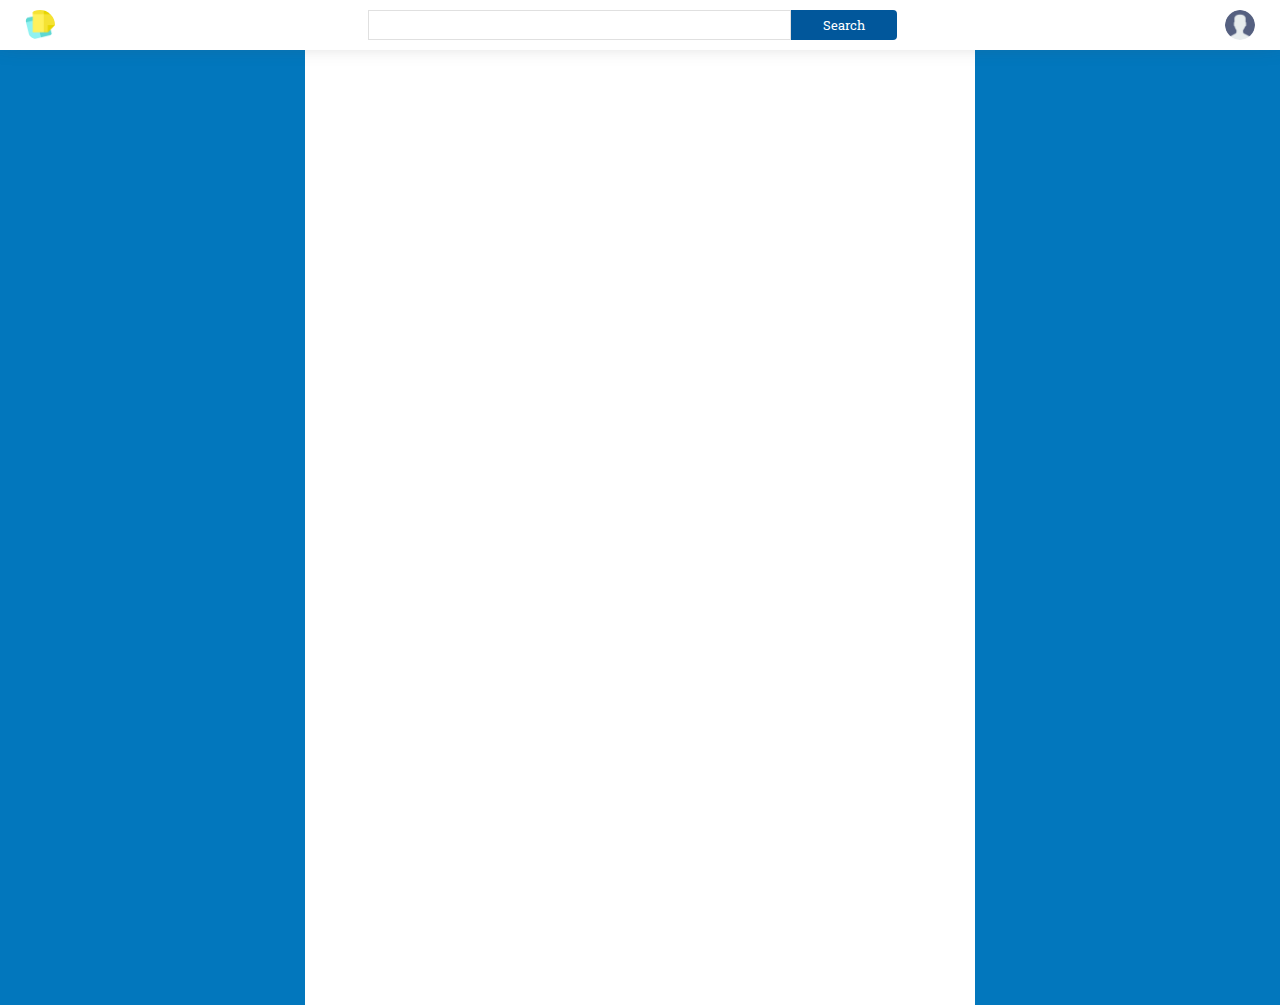
<file: index.html>
<!DOCTYPE html>
<html lang="en" dir="ltr">
  <head>
    <meta charset="utf-8">
    <link href="https://fonts.googleapis.com/css2?family=Roboto+Slab&display=swap" rel="stylesheet">
    <link rel="stylesheet" href="res/css/style.css">
    <title>postIt! Just Post It</title>

    <script src="https://ajax.googleapis.com/ajax/libs/jquery/3.5.1/jquery.min.js"></script>
    <script src="./js/classes.js"></script>
    <script src="./js/homepage.js"></script>


  </head>
  <body>
    <header>
      <nav>
        <div class="logo-container">
          <img src="res/images/logo.png" alt="postIt">
        </div>
        <div class="search-container">
          <input type="text" name="search"><button type="button">Search</button>
        </div>
        <div class="avatar-container">
          <img src="res/images/avatar.png" class="avatar" alt="Me">
        </div>
      </nav>
    </header>

    <div class="dropdown-menu">
      <a href="browse.html">Browse</a><hr>
      <a href="login.html">Log out</a>
    </div>  

    <section class="main-container">
    </section>
  </body>
</html>
</file>
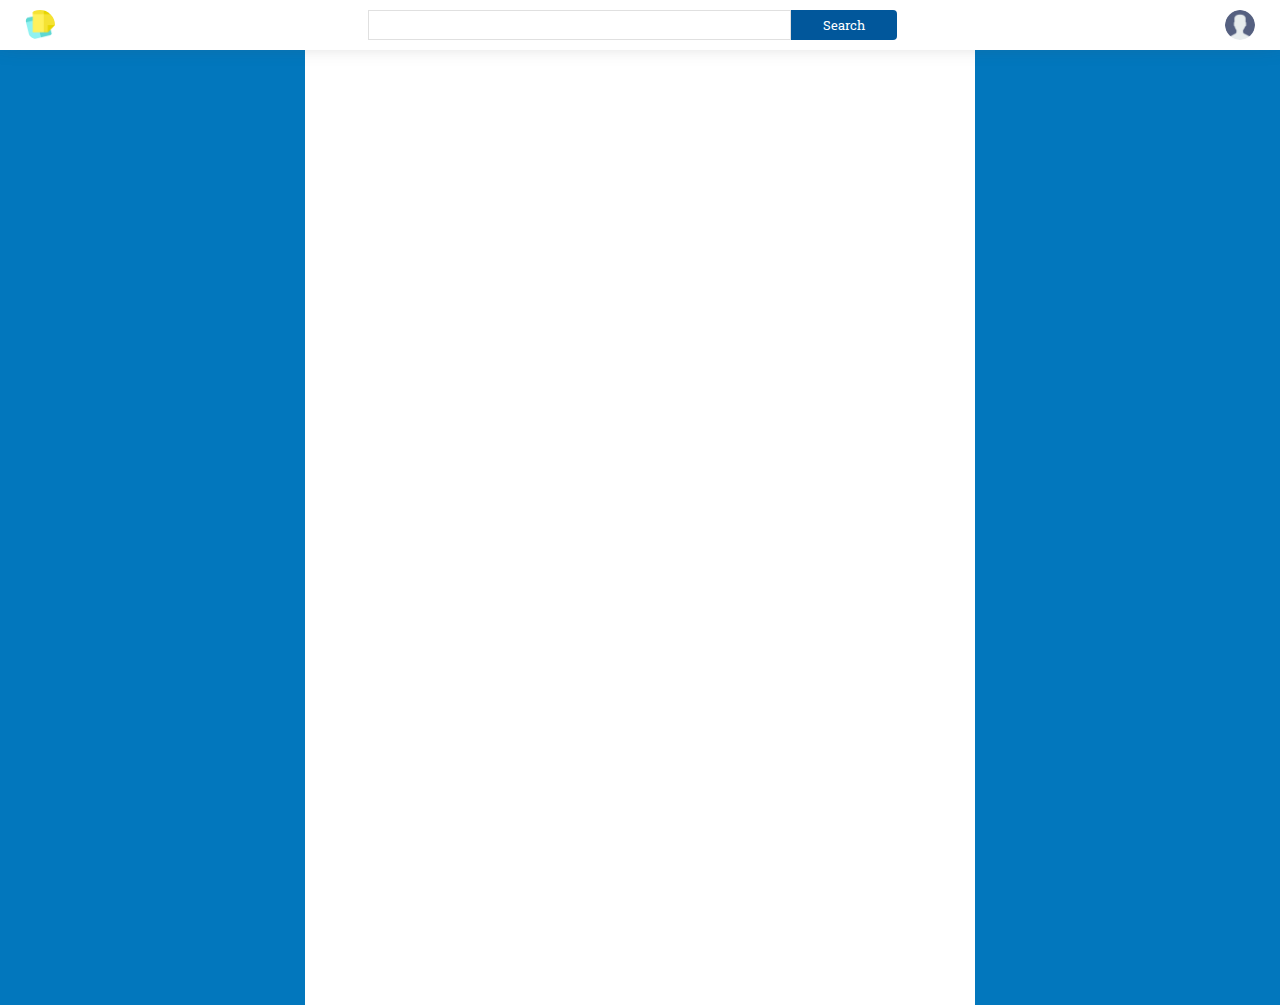
<file: browse.html>
<!DOCTYPE html>
<html lang="en" dir="ltr">
<head>
    <meta charset="utf-8">
    <link href="https://fonts.googleapis.com/css2?family=Roboto+Slab&display=swap" rel="stylesheet">
    <link rel="stylesheet" href="res/css/style.css">
    <title>postIt! Just Post It</title>

    <script src="https://ajax.googleapis.com/ajax/libs/jquery/3.5.1/jquery.min.js"></script>
    <script src="./js/classes.js"></script>
    <script src="./js/browse.js"></script>


</head>
<body>
<header>
    <nav>
        <div class="logo-container">
            <img src="res/images/logo.png" alt="postIt">
        </div>
        <div class="search-container">
            <input type="text" name="search"><button type="button">Search</button>
        </div>
        <div class="avatar-container">
            <img src="res/images/avatar.png" class="avatar" alt="Me">
        </div>
    </nav>
</header>

<div class="dropdown-menu">
    <a href="index.html">HomePage</a><hr>
    <a href="login.html">Log out</a>
</div>

<section class="main-container">
    <div class="profile-container">
        
    </div>
</section>
</body>
</html>
</file>
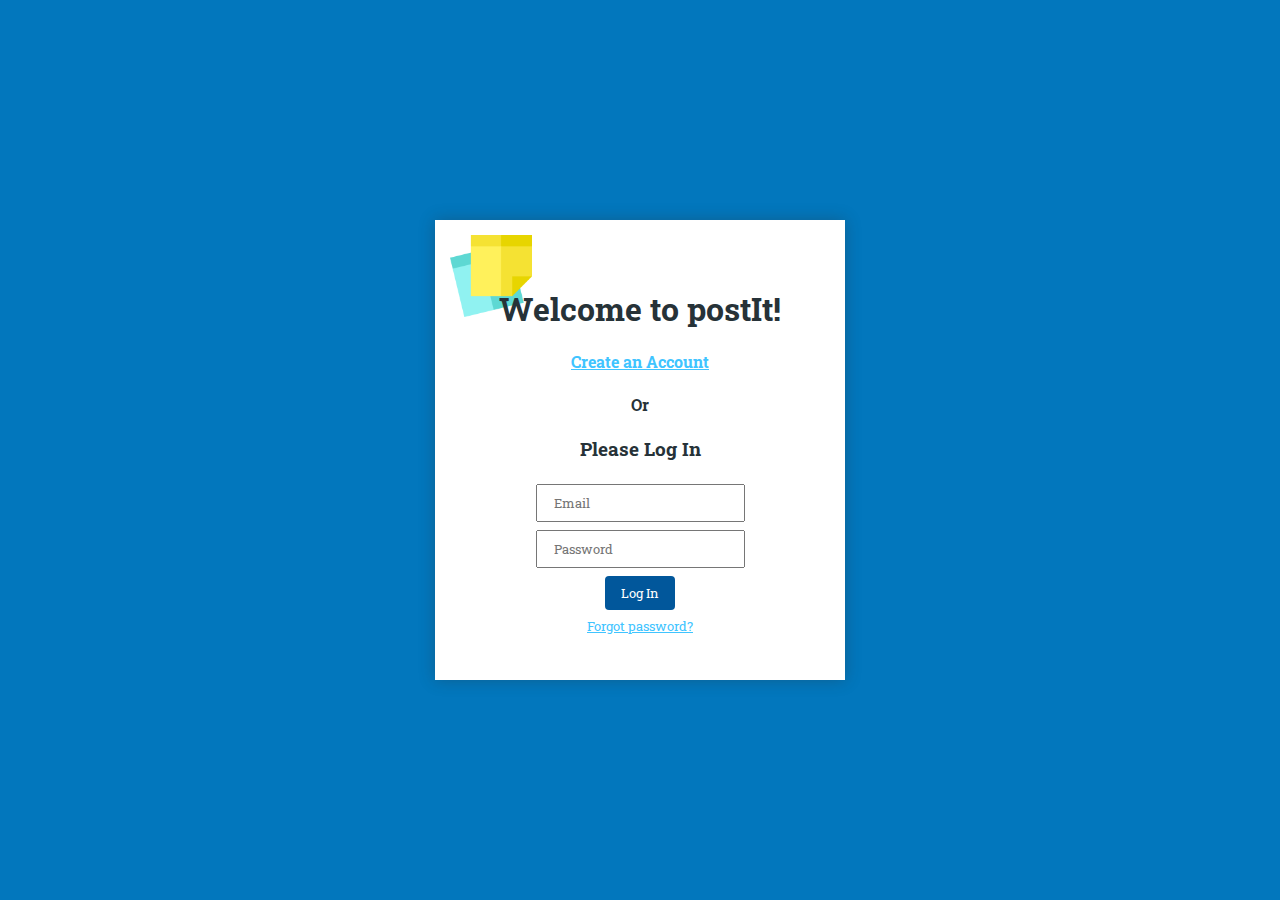
<file: login.html>
<!DOCTYPE html>
<html lang="en" dir="ltr">
  <head>
    <meta charset="utf-8">
    <link href="https://fonts.googleapis.com/css2?family=Roboto+Slab&display=swap" rel="stylesheet">
    <link rel="stylesheet" href="res/css/style.css">
    <title>Welcome to postIt! Please Log In</title>
    <script src="https://ajax.googleapis.com/ajax/libs/jquery/3.5.1/jquery.min.js"></script>
    
  </head>
  <body>
    <section class="login-page">
      <section id="login-container">
        <div>
          <h1>Welcome to postIt!</h1>
        </div>
        <div>
          <h4>
            <a href="#">Create an Account</a>
          </h4>
        </div>
        <div>
          <h4>Or</h4>
        </div>
        <div>
          <h3>Please Log In</h3>
          <form action="index.html" method="post">
            <div>
              <input type="text" name="email" placeholder="Email">
            </div>
            <div>
              <input type="password" name="password" placeholder="Password">
            </div>
            <div>
              <button class="button" type="submit" name="login">Log In</button>
            </div>
            <div>
              <small>
                <a href="#">Forgot password?</a>
              </small>
            </div>
          </form>
        </div>
      </section>
    </section>
  </body>
</html>
</file>
<file: res/css/style.css>
* {
    font-family: 'Roboto Slab', serif;
    outline: none;
}

html, body {
    margin: 0;
    padding: 0;
    width: 100%;
    height: 100%;
}

body {
    background-color: #0277bd;
    color: #263238;
}

a {
    color: #40c4ff;
}

.login-page {
    width: 100%;
    height: 100%;
    display: flex;
    justify-content: center;
    align-items: center;
}

#login-container {
    background-image: url(../images/logo.png);
    background-size: 20% auto;
    background-repeat: no-repeat;
    background-position: 15px 15px;
    min-width: 25%;
    padding: 45px 45px;
    background-color: #ffffff;
    box-shadow: 0 0 15px rgba(38, 50, 56, 0.33);
    text-align: center;
}

#login-container form div > input {
    padding: 8px 16px;
    margin: 4px 0;
}

button {
    padding: 8px 16px;
    margin: 4px 0;
    color: #ffffff;
    background-color: #01579b;
    border: none;
    border-radius: 4px;
}

button:hover {
    box-shadow: 0 0 5px rgba(38, 50, 56, 0.7);
    cursor: pointer;
}

header {
    position: fixed;
    width: 100%;
    top: 0;
    z-index: 1;
}

header:hover {
    box-shadow: 0 -20px 30px #4d4d4d;
}

nav {
    display: flex;
    background-color: #ffffff;
    align-items: center;
}

nav div {
    height: 30px;
    flex-grow: 4;
    padding: 10px;
}

nav div img {
    height: 100%;
    width: 30px;
    margin-left: 15px;
    border-radius: 100%;
    object-fit: cover;
    object-position: top center;
}

nav div.search-container > input {
    box-sizing: border-box;
    height: 30px;
    width: 80%;
    margin: 0;
    padding: 5px;
    border: 1px solid #e0e0e0;
}

nav div.search-container > button {
    height: 30px;
    width: 20%;
    margin: 0;
    padding: 5px;
    border-top-left-radius: 0;
    border-bottom-left-radius: 0;
}

nav div.avatar-container {
    margin-right: 15px;
    text-align: right;
}

.dropdown-menu{
    float: right;
    box-sizing: border-box;
    margin-right: 0px;
    margin-top: 50px;
    display: none;
    text-align: left;
    background-color: #ffffff;
    padding: 10px;
    width: 15%;
    height: auto;
    border: 1px solid #e0e0e0;
}

.main-container {
    width: 50%;
    min-height: 100%;
    margin: auto auto;
    padding: 90px 15px 15px 15px;
    background-color: #ffffff;
}

.post {
    width: 80%;
    margin: 15px auto;
    box-shadow: 0 0 15px rgba(38, 50, 56, 0.33);
    border-radius: 5px;
}

.post .post-author {
    padding: 10px;
}

.post .post-author::after {
    content: "";
    display: block;
    clear: both;
}

.post .post-author .post-author-info {
    float: left;
    position: relative;
    width: 50%;
}

.post .post-author .post-author-info img {
    width: 30px;
    height: 30px;
    border-radius: 100%;
    object-fit: cover;
    object-position: top;
    margin: 5px;
}

.post .post-author .post-author-info small {
    position: absolute;
    top: 10px;
    left: 35px;
}

.post .post-author .post-author-info + small {
    float: right;
    color: grey;
    padding: 10px;
}

.post .post-image img, video {
    width: 100%;
    min-height: 150px;
    max-height: 350px;
    object-fit: cover;
    object-position: top center;
}

.post .post-title {
    padding: 10px;
}

.post .post-title h3 {
    display: inline;
}

.post .post-title ~ .post-actions {
    padding: 10px;
}

.like-button {
    background-image: url(../images/like.png);
    background-size: 15px;
    background-repeat: no-repeat;
    background-position: 5px center;
    background-color: #8a8a8a;
    width: 60px;
    height: 25px;
    padding-left: 23px;
    line-height: 10px;
    text-align: left;
    border: none;
}

.like-button.liked {
    background-color: #01579b;
}

.follow-button {
    background-size: 15px;
    background-repeat: no-repeat;
    background-position: 5px center;
    background-color: #8b2fa1;
    width: auto;
    height: 25px;
    line-height: 10px;
    text-align: center;
    border: none;
}
.follow-button.followed {
    line-height: 8px;
    background-color: white;
    border: 2px solid #8b2fa1;
    color: #8b2fa1;

}

.profile {
    float: left;
    width: 270px;
    border: 1px solid rgb(228, 221, 221);
    height: 180px;
    margin: 10px;
    text-align: center;
    font-weight: 700;
}

.profile-avatar {
    padding: 5px;
    border-radius: 50%;
    width: 30%;
    display: block;
    margin-left: auto;
    margin-right: auto;
}

.profile-avatar img{
    width: 60px;
    height: 60px;
    border-radius: 100%;
    object-fit: cover;
    object-position: top;
    margin: 5px;
}
.profile .profile-actions {
    padding: 10px;
}
.profile-container{
    width: auto;
    display:flex;
    flex-wrap: wrap;
    justify-content: center;
}
</file>
